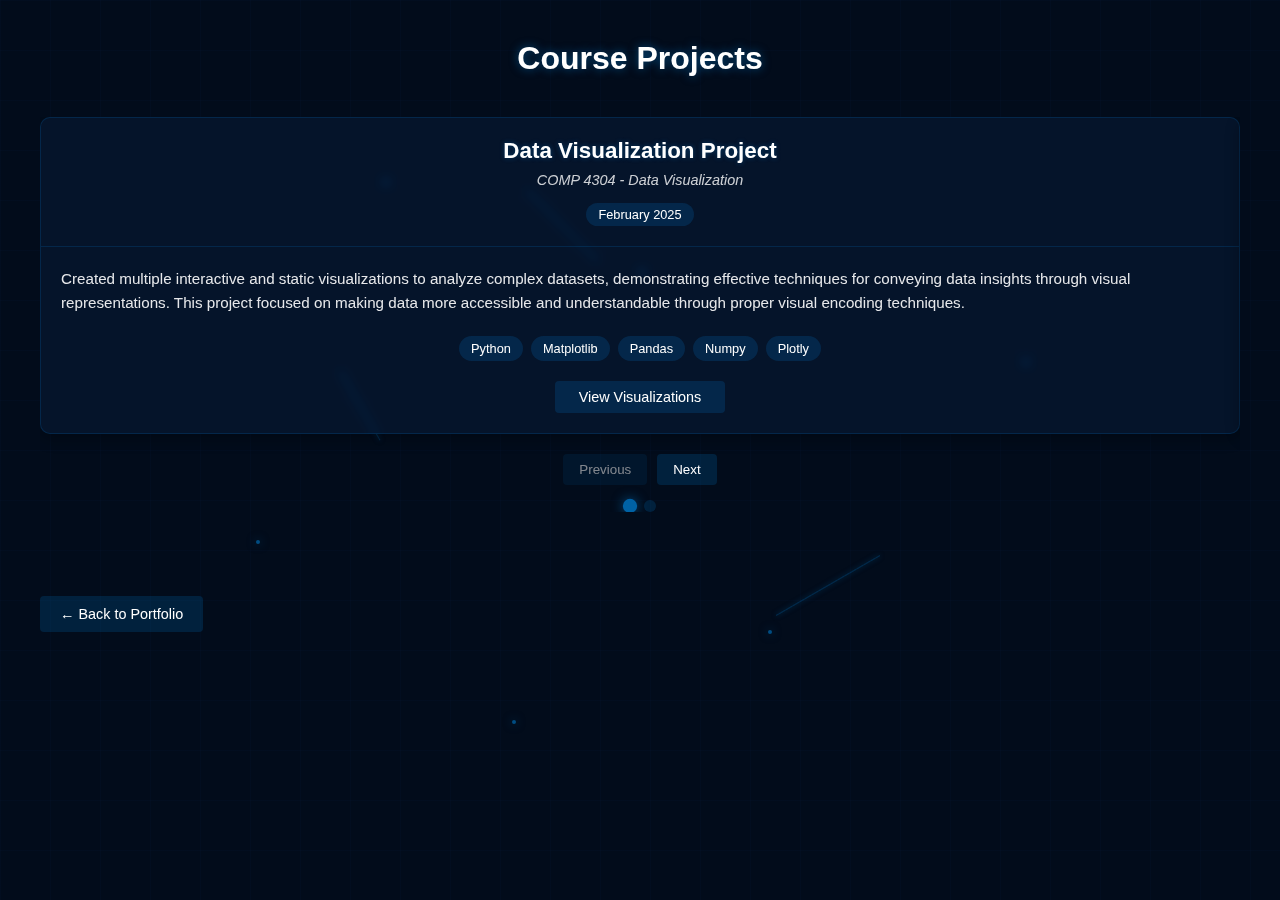
<file: course-projects.html>
<!DOCTYPE html>
<html lang="en">
<head>
    <meta charset="UTF-8">
    <meta name="viewport" content="width=device-width, initial-scale=1.0">
    <title>Course Projects</title>
    <link rel="stylesheet" href="styles.css">
    <style>
        html {
            scroll-behavior: smooth;
        }
        
        body {
            overflow-y: auto;
            padding: 40px;
            font-family: 'Inter', 'Segoe UI', sans-serif;
            background-color: #020c1b; /* Darker blue background color to match other pages */
            color: #fff;
            position: relative;
        }
        
        /* Circuit Background Elements */
        .background-animation {
            position: fixed;
            top: 0;
            left: 0;
            width: 100%;
            height: 100%;
            z-index: -1;
            background-color: #020c1b;
            opacity: 1;
            overflow: hidden;
        }
        
        .tech-overlay {
            position: fixed;
            top: 0;
            left: 0;
            width: 100%;
            height: 100%;
            z-index: -1;
            background-image: 
                linear-gradient(rgba(13, 39, 80, 0.2) 1px, transparent 1px),
                linear-gradient(90deg, rgba(13, 39, 80, 0.2) 1px, transparent 1px);
            background-size: 50px 50px;
            opacity: 0.5;
        }
        
        /* Circuit Lines Animation */
        .circuit-lines {
            position: fixed;
            top: 0;
            left: 0;
            width: 100%;
            height: 100%;
            overflow: hidden;
            z-index: -1;
        }
        
        .circuit-line {
            position: absolute;
            background: linear-gradient(90deg, transparent, rgba(0, 120, 200, 0.4), transparent);
            height: 2px;
            width: 100%;
            animation: circuitMove 8s infinite linear;
            opacity: 0;
            box-shadow: 0 0 8px rgba(0, 100, 170, 0.6);
        }
        
        .circuit-line:nth-child(1) {
            top: 15%;
            animation-duration: 7s;
            animation-delay: 0s;
        }
        
        .circuit-line:nth-child(2) {
            top: 25%;
            animation-duration: 10s;
            animation-delay: 1s;
        }
        
        .circuit-line:nth-child(3) {
            top: 35%;
            animation-duration: 12s;
            animation-delay: 2s;
        }
        
        .circuit-line:nth-child(4) {
            top: 45%;
            animation-duration: 9s;
            animation-delay: 3s;
        }
        
        .circuit-line:nth-child(5) {
            top: 55%;
            animation-duration: 11s;
            animation-delay: 4s;
        }
        
        .circuit-line:nth-child(6) {
            top: 65%;
            animation-duration: 8s;
            animation-delay: 5s;
        }
        
        .circuit-line:nth-child(7) {
            top: 75%;
            animation-duration: 13s;
            animation-delay: 6s;
        }
        
        .circuit-line:nth-child(8) {
            top: 85%;
            animation-duration: 7s;
            animation-delay: 7s;
        }
        
        .circuit-dot {
            position: absolute;
            width: 4px;
            height: 4px;
            border-radius: 50%;
            background-color: rgba(0, 120, 200, 0.6);
            box-shadow: 0 0 10px rgba(0, 100, 170, 0.6);
            animation: pulse 4s infinite;
        }
        
        .circuit-dot:nth-child(9) {
            top: 20%;
            left: 30%;
            animation-delay: 0s;
        }
        
        .circuit-dot:nth-child(10) {
            top: 70%;
            left: 60%;
            animation-delay: 1s;
        }
        
        .circuit-dot:nth-child(11) {
            top: 40%;
            left: 80%;
            animation-delay: 2s;
        }
        
        .circuit-dot:nth-child(12) {
            top: 60%;
            left: 20%;
            animation-delay: 3s;
        }
        
        .circuit-dot:nth-child(13) {
            top: 30%;
            left: 50%;
            animation-delay: 2.5s;
        }
        
        .circuit-dot:nth-child(14) {
            top: 80%;
            left: 40%;
            animation-delay: 3.5s;
        }
        
        .circuit-branch {
            position: absolute;
            background: rgba(0, 100, 170, 0.35);
            height: 1px;
            animation: fadeInOut 5s infinite;
            box-shadow: 0 0 5px rgba(0, 100, 170, 0.5);
        }
        
        .circuit-branch:nth-child(15) {
            top: 25%;
            left: 40%;
            width: 100px;
            transform: rotate(45deg);
            animation-delay: 0.5s;
        }
        
        .circuit-branch:nth-child(16) {
            top: 65%;
            left: 60%;
            width: 120px;
            transform: rotate(-30deg);
            animation-delay: 1.5s;
        }
        
        .circuit-branch:nth-child(17) {
            top: 45%;
            left: 25%;
            width: 80px;
            transform: rotate(60deg);
            animation-delay: 2.5s;
        }
        
        /* Animation Keyframes for Circuit Elements */
        @keyframes circuitMove {
            0% {
                transform: translateX(-100%);
                opacity: 0;
            }
            10% {
                opacity: 1;
            }
            90% {
                opacity: 1;
            }
            100% {
                transform: translateX(100%);
                opacity: 0;
            }
        }
        
        @keyframes pulse {
            0% {
                transform: scale(1);
                opacity: 0.5;
            }
            50% {
                transform: scale(1.2);
                opacity: 1;
            }
            100% {
                transform: scale(1);
                opacity: 0.5;
            }
        }
        
        @keyframes fadeInOut {
            0% {
                opacity: 0.2;
            }
            50% {
                opacity: 0.8;
            }
            100% {
                opacity: 0.2;
            }
        }
        
        .container {
            max-width: 1200px;
            margin: 0 auto;
            position: relative;
            z-index: 1;
        }
        
        .page-title {
            text-align: center;
            margin-bottom: 40px;
            color: #fff;
            text-shadow: 0 0 10px rgba(0, 120, 200, 0.6);
        }
        
        /* Projects Slider */
        .projects-slider {
            position: relative;
            overflow: hidden;
            margin-bottom: 40px;
        }
        
        .slider-container {
            display: flex;
            transition: transform 0.5s ease;
        }
        
        .slider-controls {
            display: flex;
            justify-content: center;
            margin-top: 20px;
            gap: 10px;
        }
        
        .slider-btn {
            background-color: rgba(0, 120, 200, 0.2);
            border: none;
            color: white;
            padding: 8px 16px;
            border-radius: 4px;
            cursor: pointer;
            transition: all 0.3s ease;
        }
        
        .slider-btn:hover {
            background-color: rgba(0, 120, 200, 0.4);
            transform: translateY(-2px);
        }
        
        .slider-dots {
            display: flex;
            justify-content: center;
            margin-top: 15px;
            gap: 8px;
        }
        
        .slider-dot {
            width: 12px;
            height: 12px;
            border-radius: 50%;
            background-color: rgba(0, 120, 200, 0.2);
            cursor: pointer;
            transition: all 0.3s ease;
        }
        
        .slider-dot.active {
            background-color: rgba(0, 120, 200, 0.8);
            transform: scale(1.2);
            box-shadow: 0 0 10px rgba(0, 120, 200, 0.6);
        }
        
        /* Project Cards */
        .project-card {
            flex: 0 0 100%;
            background-color: rgba(13, 39, 80, 0.3);
            border-radius: 10px;
            overflow: hidden;
            box-shadow: 0 4px 15px rgba(0, 0, 0, 0.3);
            backdrop-filter: blur(5px);
            border: 1px solid rgba(0, 120, 200, 0.2);
            display: flex;
            flex-direction: column;
            cursor: pointer;
            transition: all 0.3s ease;
            padding-bottom: 20px;
        }
        
        .project-card:hover {
            transform: translateY(-5px);
            background-color: rgba(13, 39, 80, 0.4);
            box-shadow: 0 8px 20px rgba(0, 120, 200, 0.3);
        }
        
        .card-header {
            padding: 20px;
            border-bottom: 1px solid rgba(0, 120, 200, 0.2);
            text-align: center;
        }
        
        .card-header h3 {
            margin: 0;
            font-size: 1.4rem;
            margin-bottom: 8px;
            color: #fff;
            text-shadow: 0 0 5px rgba(0, 120, 200, 0.4);
        }
        
        .course-name {
            font-style: italic;
            font-size: 0.9rem;
            opacity: 0.8;
            margin-bottom: 10px;
        }
        
        .card-date {
            display: inline-block;
            padding: 4px 12px;
            font-size: 0.8rem;
            background-color: rgba(0, 120, 200, 0.2);
            border-radius: 20px;
            margin-top: 5px;
        }
        
        .card-body {
            padding: 20px;
            flex: 1;
        }
        
        .card-body p {
            font-size: 0.95rem;
            line-height: 1.6;
            opacity: 0.9;
            margin-bottom: 20px;
        }
        
        .tech-tags {
            display: flex;
            flex-wrap: wrap;
            gap: 8px;
            margin-top: 15px;
            justify-content: center;
        }
        
        .tech-tag {
            padding: 5px 12px;
            background-color: rgba(0, 120, 200, 0.2);
            border-radius: 30px;
            font-size: 0.8rem;
        }
        
        .card-footer {
            padding: 0 20px;
            display: flex;
            justify-content: center;
            gap: 15px;
        }
        
        .view-button {
            padding: 8px 24px;
            font-size: 0.9rem;
            background-color: rgba(0, 120, 200, 0.2);
            color: #fff;
            border: none;
            border-radius: 4px;
            cursor: pointer;
            transition: all 0.3s ease;
            text-decoration: none;
            display: inline-block;
        }
        
        .view-button:hover {
            background-color: rgba(0, 120, 200, 0.4);
            transform: translateY(-2px);
            box-shadow: 0 4px 12px rgba(0, 120, 200, 0.3);
        }
        
        .source-button {
            padding: 8px 24px;
            font-size: 0.9rem;
            background-color: rgba(255, 255, 255, 0.1);
            color: #fff;
            border: none;
            border-radius: 4px;
            cursor: pointer;
            transition: all 0.3s ease;
            text-decoration: none;
            display: inline-block;
        }
        
        .source-button:hover {
            background-color: rgba(255, 255, 255, 0.2);
            transform: translateY(-2px);
        }
        
        /* Project Details */
        .project-details {
            max-height: 0;
            overflow: hidden;
            opacity: 0;
            transition: all 0.5s ease;
            background-color: rgba(13, 39, 80, 0.3);
            border-radius: 10px;
            margin-top: 10px;
            position: relative;
            backdrop-filter: blur(5px);
            border: 1px solid rgba(0, 120, 200, 0.2);
        }
        
        .project-details.active {
            max-height: 1500px;
            opacity: 1;
            padding: 30px;
            margin: 20px 0 40px;
            box-shadow: 0 8px 25px rgba(0, 0, 0, 0.4);
        }
        
        .project-details h2 {
            text-align: center;
            margin-bottom: 30px;
            position: relative;
            padding-bottom: 15px;
            color: #fff;
            text-shadow: 0 0 10px rgba(0, 120, 200, 0.6);
        }
        
        .project-details h2::after {
            content: '';
            position: absolute;
            bottom: 0;
            left: 50%;
            transform: translateX(-50%);
            width: 80px;
            height: 3px;
            background-color: rgba(0, 120, 200, 0.8);
            border-radius: 3px;
            box-shadow: 0 0 10px rgba(0, 120, 200, 0.6);
        }
        
        /* Child cards for Data Visualization */
        .child-cards {
            display: grid;
            grid-template-columns: repeat(auto-fill, minmax(240px, 1fr));
            gap: 20px;
            margin-bottom: 20px;
        }
        
        .child-card {
            background-color: rgba(13, 39, 80, 0.3);
            border-radius: 8px;
            overflow: hidden;
            box-shadow: 0 4px 10px rgba(0, 0, 0, 0.3);
            transition: all 0.3s ease;
            height: 100%;
            display: flex;
            flex-direction: column;
            border: 1px solid rgba(0, 120, 200, 0.2);
        }
        
        .child-card:hover {
            transform: translateY(-5px);
            box-shadow: 0 8px 15px rgba(0, 120, 200, 0.3);
        }
        
        .child-card img {
            width: 100%;
            height: 180px;
            object-fit: cover;
            object-position: center;
            transition: all 0.3s ease;
        }
        
        .child-card:hover img {
            transform: scale(1.05);
        }
        
        .child-card-content {
            padding: 15px;
            flex: 1;
            display: flex;
            flex-direction: column;
        }
        
        .child-card-content h4 {
            margin-top: 0;
            margin-bottom: 10px;
            font-size: 1rem;
            color: #fff;
            text-shadow: 0 0 5px rgba(0, 120, 200, 0.4);
        }
        
        .child-card-content p {
            font-size: 0.85rem;
            opacity: 0.9;
            margin-bottom: 15px;
            line-height: 1.4;
            flex: 1;
        }
        
        .code-link {
            display: inline-block;
            font-size: 0.8rem;
            padding: 6px 12px;
            background-color: rgba(0, 120, 200, 0.2);
            color: #fff;
            text-decoration: none;
            border-radius: 4px;
            transition: all 0.3s ease;
            text-align: center;
            margin-top: auto;
        }
        
        .code-link:hover {
            background-color: rgba(0, 120, 200, 0.4);
            transform: translateY(-2px);
            box-shadow: 0 4px 8px rgba(0, 120, 200, 0.3);
        }
        
        /* Game video container */
        .game-container {
            width: 100%;
            margin: 0 auto 30px;
            text-align: center;
        }
        
        .game-video {
            width: 100%;
            max-width: 800px;
            border-radius: 8px;
            box-shadow: 0 5px 15px rgba(0, 0, 0, 0.3);
            border: 1px solid rgba(0, 120, 200, 0.3);
        }
        
        .game-description {
            margin: 20px auto;
            max-width: 800px;
            padding: 0 15px;
            text-align: center;
            font-size: 0.95rem;
            line-height: 1.6;
            opacity: 0.9;
        }
        
        .back-button {
            display: inline-block;
            margin-top: 30px;
            padding: 10px 20px;
            background-color: rgba(0, 120, 200, 0.2);
            border-radius: 4px;
            font-size: 0.9rem;
            transition: all 0.3s ease;
            text-decoration: none;
            color: #fff;
        }
        
        .back-button:hover {
            background-color: rgba(0, 120, 200, 0.4);
            transform: translateX(-5px);
            box-shadow: 0 4px 12px rgba(0, 120, 200, 0.3);
        }
        
        /* Animations */
        @keyframes slideIn {
            from { 
                opacity: 0;
                transform: translateX(50px);
            }
            to { 
                opacity: 1;
                transform: translateX(0);
            }
        }
        
        .child-card {
            animation: slideIn 0.5s ease forwards;
            opacity: 0;
        }
        
        .child-card:nth-child(1) { animation-delay: 0.1s; }
        .child-card:nth-child(2) { animation-delay: 0.2s; }
        .child-card:nth-child(3) { animation-delay: 0.3s; }
        .child-card:nth-child(4) { animation-delay: 0.4s; }
        
        /* Responsive */
        @media (max-width: 768px) {
            .child-cards {
                grid-template-columns: 1fr;
            }
            
            .card-header h3 {
                font-size: 1.2rem;
            }
            
            .project-details.active {
                padding: 20px;
            }
            
            .card-footer {
                flex-direction: column;
                gap: 10px;
            }
        }
    </style>
</head>
<body>
    <!-- Circuit Background -->
    <div class="background-animation">
        <div class="tech-overlay"></div>
        <div class="circuit-lines">
            <div class="circuit-line"></div>
            <div class="circuit-line"></div>
            <div class="circuit-line"></div>
            <div class="circuit-line"></div>
            <div class="circuit-line"></div>
            <div class="circuit-line"></div>
            <div class="circuit-line"></div>
            <div class="circuit-line"></div>
            <div class="circuit-dot"></div>
            <div class="circuit-dot"></div>
            <div class="circuit-dot"></div>
            <div class="circuit-dot"></div>
            <div class="circuit-dot"></div>
            <div class="circuit-dot"></div>
            <div class="circuit-branch"></div>
            <div class="circuit-branch"></div>
            <div class="circuit-branch"></div>
        </div>
    </div>

    <div class="container">
        <h1 class="page-title">Course Projects</h1>
        
        <div class="projects-slider">
            <div class="slider-container">
                <!-- Data Visualization Project -->
                <div class="project-card" data-project="data-viz">
                    <div class="card-header">
                        <h3>Data Visualization Project</h3>
                        <div class="course-name">COMP 4304 - Data Visualization</div>
                        <div class="card-date">February 2025</div>
                    </div>
                    <div class="card-body">
                        <p>Created multiple interactive and static visualizations to analyze complex datasets, demonstrating effective techniques for conveying data insights through visual representations. This project focused on making data more accessible and understandable through proper visual encoding techniques.</p>
                        <div class="tech-tags">
                            <span class="tech-tag">Python</span>
                            <span class="tech-tag">Matplotlib</span>
                            <span class="tech-tag">Pandas</span>
                            <span class="tech-tag">Numpy</span>
                            <span class="tech-tag">Plotly</span>
                        </div>
                    </div>
                    <div class="card-footer">
                        <button class="view-button" onclick="toggleProject('data-viz')">View Visualizations</button>
                    </div>
                </div>
                
                <!-- Four Board Game Project -->
                <div class="project-card" data-project="four-game">
                    <div class="card-header">
                        <h3>Four Board Game</h3>
                        <div class="course-name">COMP 2005 - Software Development</div>
                        <div class="card-date">September 2024</div>
                    </div>
                    <div class="card-body">
                        <p>Developed a board game using Java Swing for the GUI by collaborating with a team. Implemented game logic, UI design, and turn-based multiplayer along with colour blind friendly functionalities. The game includes features such as  game history, and customizable appearance.</p>
                        <div class="tech-tags">
                            <span class="tech-tag">Java</span>
                            <span class="tech-tag">Java Swing</span>
                            <span class="tech-tag">Game Dev</span>
                            <span class="tech-tag">UI Design</span>
                        </div>
                    </div>
                    <div class="card-footer">
                        <button class="view-button" onclick="toggleProject('four-game')">Watch Gameplay</button>
                        
                    </div>
                </div>
            </div>
            
            <div class="slider-controls">
                <button class="slider-btn prev-btn">Previous</button>
                <button class="slider-btn next-btn">Next</button>
            </div>
            
            <div class="slider-dots">
                <div class="slider-dot active"></div>
                <div class="slider-dot"></div>
            </div>
        </div>
        
        <!-- Data Visualization Project Details -->
        <div id="data-viz-details" class="project-details">
            <h2>Data Visualization Techniques</h2>
            <div class="child-cards">
                <div class="child-card">
                    <img src="radial_design.png" alt="Network Graph Visualization">
                    <div class="child-card-content">
                        <h4>The Baby Spike</h4>
                        <p>This visualization shows the average number of babies born per minute in the USA for the year 2014.( A recreation of Nadieh Bremer and Zan Armstrong's plot )</p>
                        <a href="Assignment5.ipynb" class="code-link">See Code
                        </a>
                    </div>
                </div>
                
                <div class="child-card">
                    <img src="grid.png" alt="Time Series Visualization">
                    <div class="child-card-content">
                        <h4>Waffle Chart</h4>
                        <p>This Visualization shows waffle per occupation, each of which show the gender breakdown of images generated for that occupation.</p>
                        <a href="Assignment3.ipynb" class="code-link">See Code</a>
                    </div>
                </div>
                
                <div class="child-card">
                    <img src="alluvial.png" alt="Geospatial Data Visualization">
                    <div class="child-card-content">
                        <h4>Sankey Diagram (Alluvial)</h4>
                        <p>Alluvial Diagram showing migration of people from one country to another</p>
                        <a href="alluv.ipynb" class="code-link">See Code</a>
                    </div>
                </div>
                
                <div class="child-card">
                    <img src="space.png" alt="Multivariate Data Visualization">
                    <div class="child-card-content">
                        <h4>The Growing Crisis of Space Debris</h4>
                        <p>A digital platform unveiling the escalating crisis of orbital debris, featuring compelling visualizations and interactive dashboards that illustrate the growing menace of space junk and its profound implications for future space exploration.</p>
                        <a href="https://spacejunk.fun/" class="code-link">See website</a>
                    </div>
                </div>
            </div>
        </div>
        
        <!-- Four Board Game Details -->
        <div id="four-game-details" class="project-details">
            <h2>Four Board Game Gameplay</h2>
            <div class="game-container">
                <video class="game-video" controls>
                    <source src="four.mp4" type="video/mp4">
                    Your browser does not support the video tag.
                </video>
                <p class="game-description">
                    This Java-based board game implements a Tetris style gameplay with a custom user interface. 
                    Players take turns choosing a piece and placing it on the board, while maintaining the game constraints.
                </p>
            </div>
        </div>
        
        <a href="index.html" class="back-button">← Back to Portfolio</a>
    </div>
    
    <script>
        document.addEventListener('DOMContentLoaded', function() {
            // Slider functionality
            const sliderContainer = document.querySelector('.slider-container');
            const slides = document.querySelectorAll('.project-card');
            const prevBtn = document.querySelector('.prev-btn');
            const nextBtn = document.querySelector('.next-btn');
            const dots = document.querySelectorAll('.slider-dot');
            
            let currentIndex = 0;
            const slideWidth = 100; // 100%
            
            // Set initial position
            updateSlider();
            
            // Previous button click
            prevBtn.addEventListener('click', function() {
                if (currentIndex > 0) {
                    // Close any open project details
                    hideAllProjectDetails();
                    
                    currentIndex--;
                    updateSlider();
                }
            });
            
            // Next button click
            nextBtn.addEventListener('click', function() {
                if (currentIndex < slides.length - 1) {
                    // Close any open project details
                    hideAllProjectDetails();
                    
                    currentIndex++;
                    updateSlider();
                }
            });
            
            // Dot navigation
            dots.forEach((dot, index) => {
                dot.addEventListener('click', function() {
                    // Close any open project details
                    hideAllProjectDetails();
                    
                    currentIndex = index;
                    updateSlider();
                });
            });
            
            function updateSlider() {
                // Update slider position
                sliderContainer.style.transform = `translateX(-${currentIndex * slideWidth}%)`;
                
                // Update dots
                dots.forEach((dot, index) => {
                    if (index === currentIndex) {
                        dot.classList.add('active');
                    } else {
                        dot.classList.remove('active');
                    }
                });
                
                // Update buttons
                prevBtn.disabled = currentIndex === 0;
                nextBtn.disabled = currentIndex === slides.length - 1;
                
                // Update button opacity based on state
                prevBtn.style.opacity = currentIndex === 0 ? '0.5' : '1';
                nextBtn.style.opacity = currentIndex === slides.length - 1 ? '0.5' : '1';
            }
            
            // Initialize project details as closed
            const projectDetails = document.querySelectorAll('.project-details');
            projectDetails.forEach(detail => {
                detail.classList.remove('active');
            });
            
            // Function to hide all project details
            window.hideAllProjectDetails = function() {
                const allDetails = document.querySelectorAll('.project-details');
                allDetails.forEach(detail => {
                    detail.classList.remove('active');
                });
            };
        });
        
        // Toggle project details
        function toggleProject(projectId) {
            const detailsElement = document.getElementById(projectId + '-details');
            
            // Close all other project details
            const allDetails = document.querySelectorAll('.project-details');
            allDetails.forEach(detail => {
                if (detail.id !== projectId + '-details') {
                    detail.classList.remove('active');
                }
            });
            
            // Toggle the clicked project details
            if (detailsElement) {
                detailsElement.classList.toggle('active');
                
                // Scroll to the details if it's now active
                if (detailsElement.classList.contains('active')) {
                    setTimeout(() => {
                        detailsElement.scrollIntoView({ behavior: 'smooth', block: 'start' });
                    }, 300);
                }
            }
        }
    </script>
</body>
</html>
</file>
<file: styles.css>
.skill-item:hover {
    background-color: rgba(255, 255, 255, 0.2);
    transform: scale(1.2) translateY(-5px);
    z-index: 10;
    box-shadow: 0 5px 10px rgba(0, 0, 0, 0.4);
}

.skill-item:hover .skill-icon {
    transform: scale(1.1);
}

.skill-item:hover .skill-name {
    opacity: 1;
}.ripple {
    position: absolute;
    background-color: rgba(255, 255, 255, 0.3);
    border-radius: 50%;
    transform: scale(0);
    animation: ripple-animation 0.6s linear;
    pointer-events: none;
}

@keyframes ripple-animation {
    to {
        transform: scale(4);
        opacity: 0;
    }
}

/* Add particles to skills section for depth */
.skills-container::before,
.skills-container::after {
    content: '';
    position: absolute;
    width: 100%;
    height: 100%;
    background-image: 
        radial-gradient(circle at 20% 30%, rgba(255, 255, 255, 0.2) 0.5px, transparent 1px),
        radial-gradient(circle at 70% 60%, rgba(255, 255, 255, 0.2) 0.5px, transparent 1px),
        radial-gradient(circle at 40% 80%, rgba(255, 255, 255, 0.2) 0.5px, transparent 1px),
        radial-gradient(circle at 80% 10%, rgba(255, 255, 255, 0.2) 0.5px, transparent 1px);
    background-size: 100px 100px;
    background-position: 0 0, 0 0, 0 0, 0 0;
    animation: particles-animation 15s infinite linear;
    pointer-events: none;
    opacity: 0.5;
}

.skills-container::after {
    background-image: 
        radial-gradient(circle at 60% 30%, rgba(77, 213, 153, 0.3) 0.5px, transparent 1px),
        radial-gradient(circle at 20% 60%, rgba(77, 133, 213, 0.3) 0.5px, transparent 1px),
        radial-gradient(circle at 70% 70%, rgba(213, 77, 77, 0.3) 0.5px, transparent 1px),
        radial-gradient(circle at 30% 20%, rgba(213, 166, 77, 0.3) 0.5px, transparent 1px);
    background-size: 80px 80px;
    animation-direction: reverse;
    animation-duration: 20s;
}

@keyframes particles-animation {
    from {
        background-position: 0 0, 0 0, 0 0, 0 0;
    }
    to {
        background-position: 100px 100px, 100px 100px, 100px 100px, 100px 100px;
    }
}/* Base Styles */
* {
    margin: 0;
    padding: 0;
    box-sizing: border-box;
}

body {
    font-family: 'Inter', 'Segoe UI', sans-serif;
    background-color: #0a0a0a;
    color: #fff;
    height: 100vh;
    overflow: hidden;
}

a {
    text-decoration: none;
    color: #fff;
    transition: opacity 0.3s;
}

a:hover {
    opacity: 0.8;
}

/* Grid Layout */
.grid-container {
    display: grid;
    grid-template-columns: repeat(3, 1fr);
    grid-template-rows: repeat(3, 1fr);
    height: 100vh;
    gap: 1px;
    background-color: rgba(255, 255, 255, 0.1); /* This creates the thin dividing lines */
}

.grid-item {
    background-color: #0a0a0a;
    padding: 20px;
    position: relative;
    overflow: hidden;
    display: flex;
    flex-direction: column;
}

.grid-item:hover {
    background-color: #111;
}

.section-title {
    font-size: 1.2rem;
    font-weight: 600;
    margin-bottom: 15px;
    color: #fff;
}

/* About section */
.about {
    display: flex;
    flex-direction: column;
    justify-content: center;
    align-items: center;
    text-align: center;
}

.profile-img {
    width: 80px;
    height: 80px;
    border-radius: 50%;
    object-fit: cover;
    margin-bottom: 15px;
    border: 2px solid rgba(255, 255, 255, 0.2);
}

.about h1 {
    font-size: 1.3rem;
    margin-bottom: 5px;
}

.about p {
    font-size: 0.8rem;
    opacity: 0.8;
    margin-bottom: 15px;
}

.social-links {
    display: flex;
    gap: 10px;
}

.social-links a {
    display: flex;
    align-items: center;
    justify-content: center;
    width: 30px;
    height: 30px;
    background-color: rgba(255, 255, 255, 0.05);
    border-radius: 50%;
    font-size: 0.9rem;
}

/* Skills section */
.skills {
    display: flex;
    flex-direction: column;
    position: relative;
}

.skills-container {
    flex: 1;
    display: flex;
    justify-content: center;
    align-items: center;
    perspective: 1000px;
    position: relative;
}

.skills-wheel {
    position: relative;
    width: 220px;
    height: 220px;
    transform-style: preserve-3d;
    animation: spin 30s infinite linear;
    /* Fixed position with 20deg tilt for better visibility */
    transform: rotateX(20deg);
}

.skill-item {
    position: absolute;
    width: 38px;
    height: 38px;
    display: flex;
    flex-direction: column;
    align-items: center;
    justify-content: center;
    background-color: rgba(255, 255, 255, 0.05);
    border: 1px solid rgba(255, 255, 255, 0.1);
    border-radius: 50%;
    /* Remove backface-visibility so icons show from all angles */
    color: #fff;
    transition: all 0.3s ease;
}

.skill-item:hover {
    background-color: rgba(255, 255, 255, 0.15);
    transform: scale(1.1) translateZ(10px);
}

.skill-icon {
    font-size: 1.1rem;
    margin-bottom: 1px;
}

.skill-name {
    font-size: 0.52rem;
    font-weight: 500;
}

/* Football-like pattern: hexagons and pentagons */
/* Main vertices of an icosahedron (soccer ball/football pattern) */

/* Vertex group 1 - Top */
.skill-item:nth-child(1) { transform: translateY(-100px) translateZ(0); }

/* Vertex group 2 - Upper ring (5 vertices evenly spaced) */
.skill-item:nth-child(2) { transform: translateY(-60px) translateX(57px) translateZ(57px); }
.skill-item:nth-child(3) { transform: translateY(-60px) translateX(-57px) translateZ(57px); }
.skill-item:nth-child(4) { transform: translateY(-60px) translateX(-57px) translateZ(-57px); }
.skill-item:nth-child(5) { transform: translateY(-60px) translateX(57px) translateZ(-57px); }
.skill-item:nth-child(6) { transform: translateY(-60px) translateX(80px) translateZ(0); }

/* Vertex group 3 - Equator (10 vertices evenly spaced) */
.skill-item:nth-child(7) { transform: translateX(100px) translateZ(0); }
.skill-item:nth-child(8) { transform: translateX(70px) translateZ(70px); }
.skill-item:nth-child(9) { transform: translateX(0) translateZ(100px); } 
.skill-item:nth-child(10) { transform: translateX(-70px) translateZ(70px); }
.skill-item:nth-child(11) { transform: translateX(-100px) translateZ(0); }
.skill-item:nth-child(12) { transform: translateX(-70px) translateZ(-70px); }
.skill-item:nth-child(13) { transform: translateX(0) translateZ(-100px); }
.skill-item:nth-child(14) { transform: translateX(70px) translateZ(-70px); }

/* Vertex group 4 - Lower ring (5 vertices evenly spaced) */
.skill-item:nth-child(15) { transform: translateY(60px) translateX(57px) translateZ(57px); }
.skill-item:nth-child(16) { transform: translateY(60px) translateX(-57px) translateZ(57px); }
.skill-item:nth-child(17) { transform: translateY(60px) translateX(-57px) translateZ(-57px); }
.skill-item:nth-child(18) { transform: translateY(60px) translateX(57px) translateZ(-57px); }
.skill-item:nth-child(19) { transform: translateY(60px) translateX(80px) translateZ(0); }

/* Vertex group 5 - Bottom */
.skill-item:nth-child(20) { transform: translateY(100px) translateZ(0); }

/* Additional faces for more skills */
.skill-item:nth-child(21) { transform: translateY(-30px) translateX(87px) translateZ(30px); }
.skill-item:nth-child(22) { transform: translateY(-30px) translateX(-87px) translateZ(30px); }
.skill-item:nth-child(23) { transform: translateY(-30px) translateX(0) translateZ(-90px); }
.skill-item:nth-child(24) { transform: translateY(30px) translateX(0) translateZ(90px); }
.skill-item:nth-child(25) { transform: translateY(30px) translateX(87px) translateZ(-30px); }
.skill-item:nth-child(26) { transform: translateY(30px) translateX(-87px) translateZ(-30px); }

@keyframes float {
    0% {
        transform: translateY(0) scale(1);
    }
    50% {
        transform: translateY(-5px) scale(1.05);
    }
    100% {
        transform: translateY(0) scale(1);
    }
}

/* Apply different animation delays to create natural flow */
.skill-item:nth-child(3n) {
    animation-delay: -0.6s;
}

.skill-item:nth-child(3n+1) {
    animation-delay: -1.2s;
}

.skill-item:nth-child(3n+2) {
    animation-delay: -1.8s;
}

/* Apply different glow colors to each skill */
.skill-item:nth-child(5n) {
    box-shadow: 0 0 15px rgba(77, 213, 153, 0.2);
}

.skill-item:nth-child(5n+1) {
    box-shadow: 0 0 15px rgba(77, 133, 213, 0.2);
}

.skill-item:nth-child(5n+2) {
    box-shadow: 0 0 15px rgba(213, 77, 77, 0.2);
}

.skill-item:nth-child(5n+3) {
    box-shadow: 0 0 15px rgba(213, 166, 77, 0.2);
}

.skill-item:nth-child(5n+4) {
    box-shadow: 0 0 15px rgba(175, 77, 213, 0.2);
}

/* Experience section */
.experience {
    display: flex;
    flex-direction: column;
}

.experience-list {
    flex: 1;
    overflow-y: auto;
    padding-right: 5px;
}

.experience-list::-webkit-scrollbar {
    width: 3px;
}

.experience-list::-webkit-scrollbar-thumb {
    background-color: rgba(255, 255, 255, 0.2);
}

.experience-item {
    margin-bottom: 15px;
    padding-bottom: 15px;
    border-bottom: 1px solid rgba(255, 255, 255, 0.1);
}

.experience-item:last-child {
    margin-bottom: 0;
    padding-bottom: 0;
    border-bottom: none;
}

.experience-date {
    font-size: 0.7rem;
    color: rgba(255, 255, 255, 0.6);
    margin-bottom: 5px;
}

.experience-title {
    font-size: 0.9rem;
    margin-bottom: 3px;
}

.experience-company {
    font-size: 0.8rem;
    font-style: italic;
    opacity: 0.7;
    margin-bottom: 5px;
}

.experience-description {
    font-size: 0.75rem;
    opacity: 0.8;
}

/* Certifications section */
.certifications {
    display: flex;
    flex-direction: column;
}

.certifications-list {
    flex: 1;
    overflow-y: auto;
    padding-right: 5px;
}

.certifications-list::-webkit-scrollbar {
    width: 3px;
}

.certifications-list::-webkit-scrollbar-thumb {
    background-color: rgba(255, 255, 255, 0.2);
}

.certification-item {
    margin-bottom: 15px;
    padding-bottom: 15px;
    border-bottom: 1px solid rgba(255, 255, 255, 0.1);
}

.certification-item:last-child {
    margin-bottom: 0;
    padding-bottom: 0;
    border-bottom: none;
}

.certification-date {
    font-size: 0.7rem;
    color: rgba(255, 255, 255, 0.6);
    margin-bottom: 5px;
}

.certification-name {
    font-size: 0.9rem;
    margin-bottom: 3px;
}

.certification-issuer {
    font-size: 0.8rem;
    font-style: italic;
    opacity: 0.7;
}

/* Projects section */
.projects {
    display: flex;
    flex-direction: column;
    align-items: center;
    justify-content: center;
    text-align: center;
    cursor: pointer;
    transition: all 0.3s ease;
}

.timeline-description {
    font-size: 0.85rem;
    opacity: 0.8;
    margin-bottom: 25px;
}

.timeline-preview {
    display: flex;
    align-items: center;
    margin-bottom: 20px;
}

.timeline-dot {
    width: 12px;
    height: 12px;
    background-color: #0d6efd;
    border-radius: 50%;
}

.timeline-line {
    width: 40px;
    height: 2px;
    background-color: rgba(13, 110, 253, 0.5);
}

.hidden-link {
    position: absolute;
    width: 100%;
    height: 100%;
    top: 0;
    left: 0;
    z-index: 10;
    opacity: 0;
}

.projects:hover {
    background-color: #111;
    transform: scale(0.98);
}

/* Featured Projects section */
.featured-projects {
    display: flex;
    flex-direction: column;
}

.featured-projects-list {
    flex: 1;
    overflow-y: auto;
    padding-right: 5px;
}

.featured-projects-list::-webkit-scrollbar {
    width: 3px;
}

.featured-projects-list::-webkit-scrollbar-thumb {
    background-color: rgba(255, 255, 255, 0.2);
}

.featured-project-item {
    margin-bottom: 15px;
    padding-bottom: 15px;
    border-bottom: 1px solid rgba(255, 255, 255, 0.1);
}

.featured-project-item:last-child {
    margin-bottom: 0;
    padding-bottom: 0;
    border-bottom: none;
}

.featured-project-title {
    font-size: 0.9rem;
    margin-bottom: 5px;
}

.featured-project-tags {
    display: flex;
    flex-wrap: wrap;
    gap: 5px;
    margin-bottom: 5px;
}

.featured-project-tag {
    padding: 2px 8px;
    background-color: rgba(255, 255, 255, 0.1);
    border-radius: 30px;
    font-size: 0.65rem;
}

.featured-project-description {
    font-size: 0.75rem;
    opacity: 0.8;
}

/* Education section */
.education {
    display: flex;
    flex-direction: column;
}

.education-list {
    flex: 1;
    overflow-y: auto;
    padding-right: 5px;
}

.education-list::-webkit-scrollbar {
    width: 3px;
}

.education-list::-webkit-scrollbar-thumb {
    background-color: rgba(255, 255, 255, 0.2);
}

.education-item {
    margin-bottom: 15px;
    padding-bottom: 15px;
    border-bottom: 1px solid rgba(255, 255, 255, 0.1);
}

.education-item:last-child {
    margin-bottom: 0;
    padding-bottom: 0;
    border-bottom: none;
}

.education-date {
    font-size: 0.7rem;
    color: rgba(255, 255, 255, 0.6);
    margin-bottom: 5px;
}

.education-degree {
    font-size: 0.9rem;}


/* Education section */
.education {
    display: flex;
    flex-direction: column;
}

.education-list {
    flex: 1;
    overflow-y: auto;
    padding-right: 5px;
}

.education-list::-webkit-scrollbar {
    width: 3px;
}

.education-list::-webkit-scrollbar-thumb {
    background-color: rgba(255, 255, 255, 0.2);
}

.education-item {
    margin-bottom: 15px;
    padding-bottom: 15px;
    border-bottom: 1px solid rgba(255, 255, 255, 0.1);
    transition: transform 0.3s ease, background-color 0.3s ease;
}

.education-item:hover {
    background-color: rgba(255, 255, 255, 0.05);
    transform: translateX(5px);
}

.education-item:last-child {
    margin-bottom: 0;
    padding-bottom: 0;
    border-bottom: none;
}

.education-date {
    font-size: 0.7rem;
    color: rgba(255, 255, 255, 0.6);
    margin-bottom: 5px;
}

.education-degree {
    font-size: 0.9rem;
    margin-bottom: 5px;
    font-weight: 600;
}

.education-institution {
    font-size: 0.8rem;
    font-style: italic;
    opacity: 0.7;
    margin-bottom: 5px;
}

.education-description {
    font-size: 0.75rem;
    opacity: 0.8;
    line-height: 1.4;
}

/* Add subtle highlight for GPA information */
.education-description strong {
    color: #0d6efd;
    font-weight: 600;
}

/* Hackathons section */
.hackathons {
    display: flex;
    flex-direction: column;
}

.hackathons-list {
    flex: 1;
    overflow-y: auto;
    padding-right: 5px;
}

.hackathons-list::-webkit-scrollbar {
    width: 3px;
}

.hackathons-list::-webkit-scrollbar-thumb {
    background-color: rgba(255, 255, 255, 0.2);
}

.hackathon-item {
    margin-bottom: 15px;
    padding-bottom: 15px;
    border-bottom: 1px solid rgba(255, 255, 255, 0.1);
    transition: transform 0.3s ease, background-color 0.3s ease;
}

.hackathon-item:hover {
    background-color: rgba(255, 255, 255, 0.05);
    transform: translateX(5px);
}

.hackathon-item:last-child {
    margin-bottom: 0;
    padding-bottom: 0;
    border-bottom: none;
}

.hackathon-title {
    font-size: 0.9rem;
    margin-bottom: 8px;
    color: #fff;
    font-weight: 600;
}

.hackathon-description {
    font-size: 0.75rem;
    line-height: 1.4;
    opacity: 0.8;
    margin-bottom: 8px;
}

.solution-link {
    display: inline-block;
    font-size: 0.75rem;
    padding: 5px 12px;
    background-color: rgba(13, 110, 253, 0.15);
    color: #0d6efd;
    border-radius: 4px;
    transition: all 0.3s ease;
}

.solution-link:hover {
    background-color: rgba(13, 110, 253, 0.25);
    transform: translateY(-2px);
}
</file>
